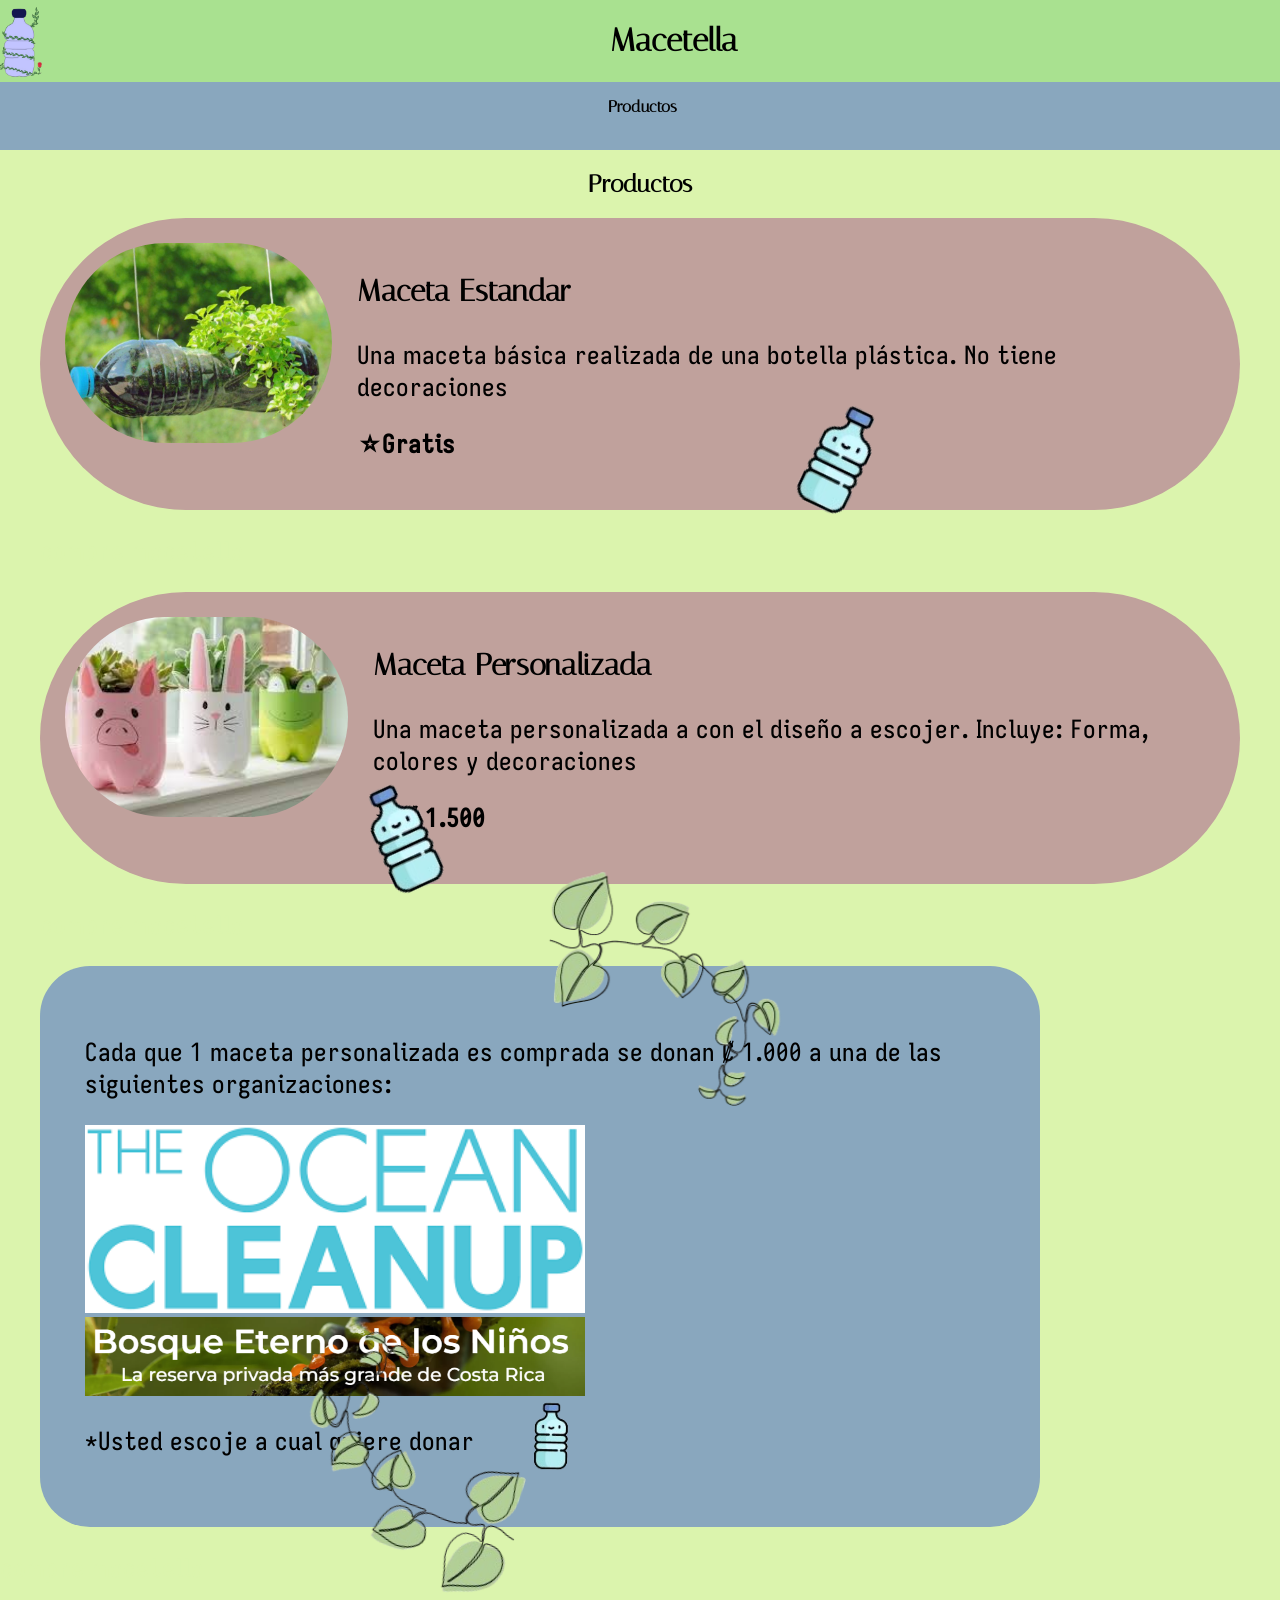
<file: producto.html>
<!DOCTYPE html>
<html lang="en">
<head>
    <meta charset="UTF-8">
    <meta name="viewport" content="width=device-width, initial-scale=1.0">
    <title>Macetella - Productos</title>
    <link rel="stylesheet" href="prod.css">
    
</head>

<header><img id="logo" src="imagenes/logo.png" alt="logo macetella"><h1>Macetella</h1><p id="hidden">0</p></header>
<nav id="navbar"><a href="index.html"><b>Sobre Nosotro</b>s</a><a href="#h1"><b>Productos</b></a><a href="index.html"><b>Pedidos</b></a></nav>

<body>
    <div id="conteniendo">
        <h2>Productos</h2>

        <!--Prouctos -->
        <div class="prod">
            <img class="imagen" src="imagenes/macetaBasica.png" alt="maceta estandar">

                <div class="texto">
                <p class="tit"> <b>Maceta Estandar</b></p>
                <p>Una maceta básica realizada de una botella plástica. No tiene decoraciones</p>
                <p><b>☆Gratis</b></p>
                

            </div>
            <div><img id="macete" src="imagenes/macetellin.png" alt="macetellin"></div>
        </div>

        <p id="hidden2">compre macetella</p>

        <div><img id="macete2" src="imagenes/macetellin.png" alt="macetellin"></div>
        <div class="prod">
            <img class="imagen" src="imagenes/macteaPerso.png" alt="maceta personalizada">

            <div class="texto">
               
                <p class="tit"> <b>Maceta Personalizada</b></p>
                <p>Una maceta personalizada a con el diseño a escojer. Incluye: Forma, colores y decoraciones</p>
                <p><b>☆ ₡ 1.500</b></p>
            </div>
        </div>

        <p id="hidden2">compre macetella</p>

        <!--Disclaimer/Donaciones -->
        <img id="hoja1" src="imagenes/hojas.png" alt="hojas">
        <div id="donaciones">
            <p>Cada que 1 maceta personalizada es comprada se donan ₡ 1.000  a una de las siguientes organizaciones:</p>
            <img class="dona" src="imagenes/tocu.png" alt="the ocean clean up">
            <img class="dona" src="imagenes/bedln.png" alt="bosque eterno de los niños">
            <div id="fin"><p>*Usted escoje a cual quiere donar</p> <img id="macete3" src="imagenes/macetellin.png" alt="macetellin"> </div>
        
        </div>
        <img id="hoja2" src="imagenes/hojas.png" alt="hojas">
    </div>
    <p id="hidden2">compre macetella</p>
</body>
</html>
</file>
<file: prod.css>
:root {/*variables*/
    --osc: #A9E190; /*verde oscuro*/
    --clar: #DBF4AD; /*verde claro*/
    --azul: #89A7BE;
    --cafe: #C0A19C;
}
* {
    box-sizing: border-box;
}
@font-face {
    font-family: "Charon";
    src: url("fonts/IosevkaCharon-Medium.ttf") format("truetype");
}
@font-face {
    font-family: "Italiana";
    src: url("fonts/Italiana-Regular.ttf") format("truetype");
}
body{
    justify-content: center;
    background-color: var(--clar);
    margin: 0;
}
/*arriba*/
header{
    font-family: 'Italiana';
    justify-content: center;
    gap: 550px;
    display: flex;
    background-color: var(--osc);
}

#logo{
    width: 80px;
    height: auto;
}

#hidden{
    color: var(--osc);
}
#hidden2{
    color: var(--clar);
}

#navbar{
    font-family: 'Italiana';
    justify-content: center;
    gap: 750px;
    display:flex;
    background-color: var(--azul);
    position: sticky;
    top: 0;
    overflow: hidden;
}
#navbar a {
  float: left;
  display: block;
  color: #000000;
  text-align: center;
  padding: 15px;
  text-decoration: none;
}

h2{
    font-family: 'Italiana';
    text-align: center;
}

/*cuerpo de página*/
#conteniendo{
    margin: 0 auto;
    width: 1200px;
}
.tit{
    font-family: 'Italiana'; 
    font-size: 30px; 
    /*padding: 10px;*/
    /*text-align: center;*/
}
p{
    font-size: 25px;
    font-family: 'Charon';
}
/*productos*/
.prod{
    padding: 25px;
    width: 1200px;
    gap: 25px;
    height: auto;
    display: flex;
    background-color: var(--cafe);
    border-radius: 150px;
}
h3{
    font-family: 'Italiana';
    font-size: large;
}
.imagen{
    border-radius: 200px;
    height: 200px;
    width:auto;
}


#macete{
    position: absolute;
    right: 400px;
    top: 400px;
    height: 120px;
    width: auto;
    transform: rotate(25deg)
}

#macete2{
    position: absolute;
    top: 780px;
    left: 360px;
    height: 120px;
    width: auto;
    transform: rotate(-25deg)
}

#hoja1{
    position: absolute;
    top: 863px;
    right: 480px;
    height: 250px;
    width: auto;
    /*transform: rotate(10deg)*/
}
#hoja2{
    position: absolute;
    top: 1340px;
    left: 280px;
    height: 250px;
    width: auto;
    transform: rotate(-165deg)
}

#donaciones{
    justify-content: center;
    padding: 45px;
    width: 1000px;
    gap: 25px;
    height: auto;
    background-color: var(--azul);
    border-radius: 50px;
}
.dona{
    width: 500px;
    gap: 15px;
    height: auto;
}
#fin{
    display: flex;
    gap: 50px;
}

#macete3{
    /*position: absolute;
    right: 750px;*/
    height: 75px;
    width: auto;
    /*transform: rotate(25deg)*/
}
</file>
